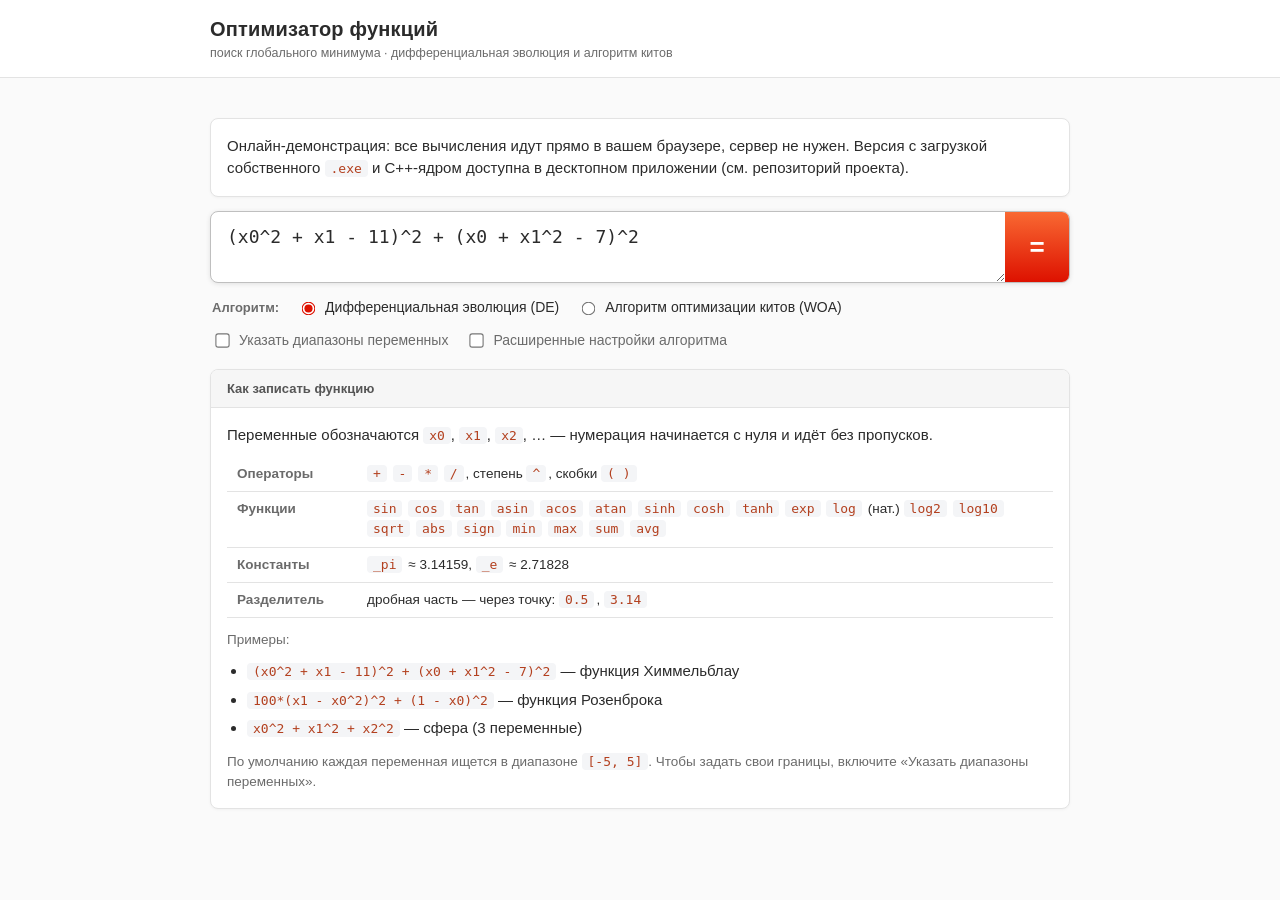
<file: docs/index.html>
<!DOCTYPE html>
<html lang="ru">
<head>
  <meta charset="UTF-8" />
  <meta name="viewport" content="width=device-width, initial-scale=1.0">
  <title>Оптимизатор функций — поиск минимума</title>
  <link rel="stylesheet" href="style.css">
  <link rel="icon" href="favicon.ico" type="image/x-icon">
</head>
<body>

  <header class="site-header">
    <div class="brand">
      <div class="brand__text">
        <div class="brand__title">Оптимизатор функций</div>
        <div class="brand__sub">поиск глобального минимума · дифференциальная эволюция и алгоритм китов</div>
      </div>
    </div>
  </header>

  <main class="layout">

    <div class="pod pod--info" style="margin-bottom:14px">
      <div class="pod__body">
        <p style="margin:0">Онлайн-демонстрация: все вычисления идут прямо в вашем браузере, сервер не нужен.
        Версия с загрузкой собственного <code>.exe</code> и C++-ядром доступна в десктопном приложении
        (см. репозиторий проекта).</p>
      </div>
    </div>

    <div id="inputTab" class="tab active">
      <form id="functionForm">

        <div class="query-box">
          <textarea id="function" name="function" rows="2" spellcheck="false"
                    placeholder="Введите функцию через x0, x1, x2 …" required>(x0^2 + x1 - 11)^2 + (x0 + x1^2 - 7)^2</textarea>
          <button type="submit" class="equals-btn" title="Найти минимум">=</button>
        </div>

        <div class="options">
          <div class="options__row">
            <span class="options__label">Алгоритм:</span>
            <label class="chip">
              <input type="radio" name="algorithm" value="de" checked onchange="onAlgoChange()">
              Дифференциальная эволюция (DE)
            </label>
            <label class="chip">
              <input type="radio" name="algorithm" value="woa" onchange="onAlgoChange()">
              Алгоритм оптимизации китов (WOA)
            </label>
          </div>

          <div class="options__row">
            <label class="toggle">
              <input type="checkbox" id="customRangeCheckbox" onchange="toggleRangeInputs()" />
              Указать диапазоны переменных
            </label>
            <label class="toggle">
              <input type="checkbox" id="advancedSettingsCheckbox">
              Расширенные настройки алгоритма
            </label>
          </div>

          <div id="rangeInputs" class="range-inputs" style="display: none;"></div>

          <div id="advancedSettings" class="adv-grid hidden">
            <label>Размер популяции
              <input type="number" step="1" min="4" name="populationSize" value="50"></label>
            <div id="deParams_input" class="adv-grid adv-grid--sub">
              <label>F (0–2)
                <input type="number" step="0.01" min="0" max="2" name="F" value="0.65"></label>
              <label>CR (0–1)
                <input type="number" step="0.01" name="CR" value="0.5"></label>
            </div>
            <label>Точность ε (10⁻ᴱ)
              <input type="number" step="1" min="1" name="Eps" value="5"></label>
            <label>Макс. итераций
              <input type="number" step="1" min="1" name="maxIterations" value="200"></label>
          </div>
        </div>

        <div id="resultPod_input" class="pod" style="display:none">
          <div class="pod__header">Результат</div>
          <div class="pod__body">
            <div id="serverResponse_input" class="server-response"></div>
          </div>
        </div>

        <div id="chartPod_input" class="pod" style="display:none">
          <div class="pod__header">График сходимости</div>
          <div class="pod__body">
            <div id="convergenceChart_input" class="chart-container"></div>
          </div>
        </div>
      </form>

      <div class="pod pod--info">
        <div class="pod__header">Как записать функцию</div>
        <div class="pod__body">
          <p>Переменные обозначаются <code>x0</code>, <code>x1</code>, <code>x2</code>, … —
             нумерация начинается с нуля и идёт без пропусков.</p>

          <table class="ref-table">
            <tr><th>Операторы</th>
                <td><code>+</code> <code>-</code> <code>*</code> <code>/</code>,
                    степень <code>^</code>, скобки <code>( )</code></td></tr>
            <tr><th>Функции</th>
                <td><code>sin</code> <code>cos</code> <code>tan</code> <code>asin</code> <code>acos</code> <code>atan</code>
                    <code>sinh</code> <code>cosh</code> <code>tanh</code>
                    <code>exp</code> <code>log</code> (нат.) <code>log2</code> <code>log10</code>
                    <code>sqrt</code> <code>abs</code> <code>sign</code>
                    <code>min</code> <code>max</code> <code>sum</code> <code>avg</code></td></tr>
            <tr><th>Константы</th>
                <td><code>_pi</code> ≈ 3.14159, <code>_e</code> ≈ 2.71828</td></tr>
            <tr><th>Разделитель</th>
                <td>дробная часть — через точку: <code>0.5</code>, <code>3.14</code></td></tr>
          </table>

          <p class="ref-note">Примеры:</p>
          <ul class="ref-examples">
            <li><code>(x0^2 + x1 - 11)^2 + (x0 + x1^2 - 7)^2</code> — функция Химмельблау</li>
            <li><code>100*(x1 - x0^2)^2 + (1 - x0)^2</code> — функция Розенброка</li>
            <li><code>x0^2 + x1^2 + x2^2</code> — сфера (3 переменные)</li>
          </ul>

          <p class="ref-note">По умолчанию каждая переменная ищется в диапазоне <code>[-5, 5]</code>.
             Чтобы задать свои границы, включите «Указать диапазоны переменных».</p>
        </div>
      </div>
    </div>

  </main>

  <script src="plotly.min.js"></script>
  <script src="core.js"></script>
  <script src="ui.js"></script>
</body>
</html>
</file>
<file: docs/style.css>
:root {
  --wa-red:   #dd1100;
  --wa-orange:#f96932;
  --ink:      #2b2b2b;
  --muted:    #6b6b6b;
  --line:     #e3e3e3;
  --pod-head: #f6f6f6;
  --bg:       #ffffff;
  --code-bg:  #f4f5f7;
}

* { box-sizing: border-box; }

html, body { height: 100%; }

body {
  font-family: -apple-system, 'Segoe UI', Roboto, Helvetica, Arial, sans-serif;
  background: #fafafa;
  color: var(--ink);
  margin: 0;
  padding: 0 16px 64px;
  font-size: 15px;
  line-height: 1.5;
}

/* ---------- Шапка ---------- */
.site-header {
  border-bottom: 1px solid var(--line);
  background: #fff;
  margin: 0 -16px 0;
  padding: 14px 16px;
}
.brand {
  display: flex;
  align-items: center;
  gap: 14px;
  max-width: 860px;
  margin: 0 auto;
}
.brand__title {
  font-size: 20px;
  font-weight: 700;
  letter-spacing: .2px;
}
.brand__sub {
  font-size: 12.5px;
  color: var(--muted);
}

/* ---------- Раскладка ---------- */
.layout {
  max-width: 860px;
  margin: 0 auto;
  padding-top: 22px;
}

/* ---------- Вкладки ---------- */
.tabs {
  display: flex;
  gap: 4px;
  margin-bottom: 14px;
}
.tabs button {
  padding: 8px 16px;
  border: 1px solid transparent;
  background: transparent;
  cursor: pointer;
  font-size: 14px;
  color: var(--muted);
  border-radius: 6px;
  transition: background .15s, color .15s;
}
.tabs button:hover { background: #f0f0f0; }
.tabs button.active {
  color: var(--ink);
  font-weight: 600;
  background: #fff;
  border-color: var(--line);
  box-shadow: 0 1px 2px rgba(0,0,0,.05);
}
.tab { display: none; }
.tab.active { display: block; }

/* ---------- Поисковая строка (как в WolframAlpha) ---------- */
.query-box {
  display: flex;
  align-items: stretch;
  border: 1px solid #bfbfbf;
  border-radius: 8px;
  background: #fff;
  box-shadow: 0 1px 5px rgba(0,0,0,.10);
  overflow: hidden;
  transition: border-color .15s, box-shadow .15s;
}
.query-box:focus-within {
  border-color: var(--wa-orange);
  box-shadow: 0 1px 8px rgba(249,105,50,.25);
}
.query-box textarea {
  flex: 1 1 auto;
  border: none;
  outline: none;
  resize: vertical;
  padding: 14px 16px;
  font-size: 18px;
  font-family: 'Cascadia Code', 'Consolas', monospace;
  color: var(--ink);
  background: transparent;
  min-height: 56px;
}
.query-box textarea::placeholder { color: #aaa; }

.equals-btn {
  flex: 0 0 auto;
  width: 64px;
  border: none;
  cursor: pointer;
  color: #fff;
  font-size: 26px;
  font-weight: 700;
  line-height: 1;
  background: linear-gradient(180deg, var(--wa-orange) 0%, var(--wa-red) 100%);
  transition: filter .15s;
}
.equals-btn:hover { filter: brightness(1.07); }
.equals-btn:disabled { filter: grayscale(.4) brightness(1.1); cursor: progress; }

/* строка загрузки файла */
.query-box--file { align-items: center; padding-left: 4px; }
.file-fields {
  flex: 1 1 auto;
  display: flex;
  flex-wrap: wrap;
  align-items: center;
  gap: 14px;
  padding: 10px 12px;
}
.file-pick {
  display: inline-flex;
  align-items: center;
  gap: 10px;
  margin: 0;
  font-weight: 400;
}
.file-pick input[type="file"] {
  position: absolute;
  width: 1px; height: 1px;
  opacity: 0;
  overflow: hidden;
}
.file-pick__btn {
  display: inline-block;
  padding: 8px 14px;
  border: 1px solid #c8c8c8;
  border-radius: 6px;
  background: #f3f3f3;
  font-size: 14px;
  cursor: pointer;
  white-space: nowrap;
}
.file-pick__btn:hover { background: #ececec; }
.file-pick__name { font-size: 13.5px; color: var(--muted); }
.argcount {
  display: inline-flex;
  align-items: center;
  gap: 8px;
  margin: 0;
  font-size: 14px;
  color: var(--muted);
}
.argcount input {
  width: 84px;
  padding: 7px 8px;
  border: 1px solid #ccc;
  border-radius: 6px;
  font-family: inherit;
}

/* ---------- Опции под строкой ---------- */
.options {
  margin: 14px 2px 0;
  display: flex;
  flex-direction: column;
  gap: 12px;
}
.options__row {
  display: flex;
  flex-wrap: wrap;
  align-items: center;
  gap: 8px 18px;
}
.options__label {
  font-size: 13px;
  color: var(--muted);
  font-weight: 600;
}
.chip {
  display: inline-flex;
  align-items: center;
  gap: 7px;
  font-size: 14px;
  cursor: pointer;
}
.chip input[type="radio"] { accent-color: var(--wa-red); transform: scale(1.05); }
.toggle {
  display: inline-flex;
  align-items: center;
  gap: 7px;
  font-size: 14px;
  cursor: pointer;
  color: var(--muted);
}
.toggle input[type="checkbox"] { accent-color: var(--wa-red); transform: scale(1.1); }

/* сетка расширенных настроек */
.adv-grid {
  display: flex;
  flex-wrap: wrap;
  gap: 10px 18px;
  padding: 12px 14px;
  background: #fff;
  border: 1px solid var(--line);
  border-radius: 8px;
}
.adv-grid--sub {
  padding: 0;
  border: none;
  background: transparent;
  gap: 10px 18px;
}
.adv-grid label {
  display: flex;
  flex-direction: column;
  gap: 4px;
  font-size: 12.5px;
  color: var(--muted);
  font-weight: 600;
}
.adv-grid input[type="number"] {
  width: 130px;
  padding: 7px 8px;
  border: 1px solid #ccc;
  border-radius: 6px;
  font-family: inherit;
  font-size: 14px;
  color: var(--ink);
}

/* диапазоны переменных */
.range-inputs {
  display: flex;
  flex-direction: column;
  gap: 8px;
  padding: 12px 14px;
  background: #fff;
  border: 1px solid var(--line);
  border-radius: 8px;
}
.range-row {
  display: flex;
  align-items: center;
  gap: 10px;
}
.range-row label { margin: 0; font-weight: 600; min-width: 40px; }
.range-row input {
  width: 110px;
  padding: 7px 8px;
  border: 1px solid #ccc;
  border-radius: 6px;
  font-family: inherit;
}

.hidden { display: none !important; }

/* ---------- Поды (карточки результатов / инструкций) ---------- */
.pod {
  border: 1px solid var(--line);
  border-radius: 8px;
  background: #fff;
  margin-top: 18px;
  box-shadow: 0 1px 3px rgba(0,0,0,.04);
  overflow: hidden;
}
.pod__header {
  padding: 9px 16px;
  font-size: 13px;
  font-weight: 700;
  color: #555;
  background: var(--pod-head);
  border-bottom: 1px solid var(--line);
}
.pod__body { padding: 16px; }
.pod--info .pod__body p { margin: 0 0 10px; }
.pod--info .pod__body p:last-child { margin-bottom: 0; }

/* блок результата */
.server-response {
  font-family: 'Cascadia Code', 'Consolas', monospace;
  font-size: 14px;
  white-space: pre-wrap;
  color: var(--ink);
}
.server-response:empty { display: none; }
.server-response--error {
  color: #b00020;
}

/* индикатор вычисления */
.loading {
  display: inline-flex;
  align-items: center;
  gap: 10px;
  color: var(--muted);
}
.spinner {
  width: 16px;
  height: 16px;
  flex: 0 0 auto;
  border: 2px solid #e0e0e0;
  border-top-color: var(--wa-red);
  border-radius: 50%;
  animation: spin .7s linear infinite;
}
@keyframes spin { to { transform: rotate(360deg); } }

.chart-container { width: 100%; }

/* ---------- Справочные элементы внутри инструкций ---------- */
code {
  font-family: 'Cascadia Code', 'Consolas', monospace;
  font-size: 13px;
  background: var(--code-bg);
  padding: 1px 6px;
  border-radius: 4px;
  color: #b3401f;
}
.ref-table {
  border-collapse: collapse;
  width: 100%;
  margin: 4px 0 12px;
}
.ref-table th, .ref-table td {
  text-align: left;
  vertical-align: top;
  padding: 7px 10px;
  border-bottom: 1px solid var(--line);
  font-size: 13.5px;
}
.ref-table th {
  width: 130px;
  color: var(--muted);
  font-weight: 600;
  white-space: nowrap;
}
.ref-table td code { margin-right: 2px; }
.ref-note { color: var(--muted); font-size: 13.5px; }
.ref-examples { margin: 4px 0 12px; padding-left: 20px; }
.ref-examples li { margin-bottom: 6px; }
.ref-steps { margin: 4px 0 12px; padding-left: 22px; }
.ref-steps li { margin-bottom: 8px; }
.ref-code {
  margin: 4px 0 0;
  padding: 12px 14px;
  background: var(--code-bg);
  border: 1px solid var(--line);
  border-radius: 6px;
  font-family: 'Cascadia Code', 'Consolas', monospace;
  font-size: 13px;
  white-space: pre;
  overflow-x: auto;
  color: #444;
}

/* ---------- Адаптив ---------- */
@media (max-width: 560px) {
  .query-box textarea { font-size: 16px; }
  .equals-btn { width: 52px; font-size: 22px; }
  .ref-table th { width: auto; }
}
</file>
